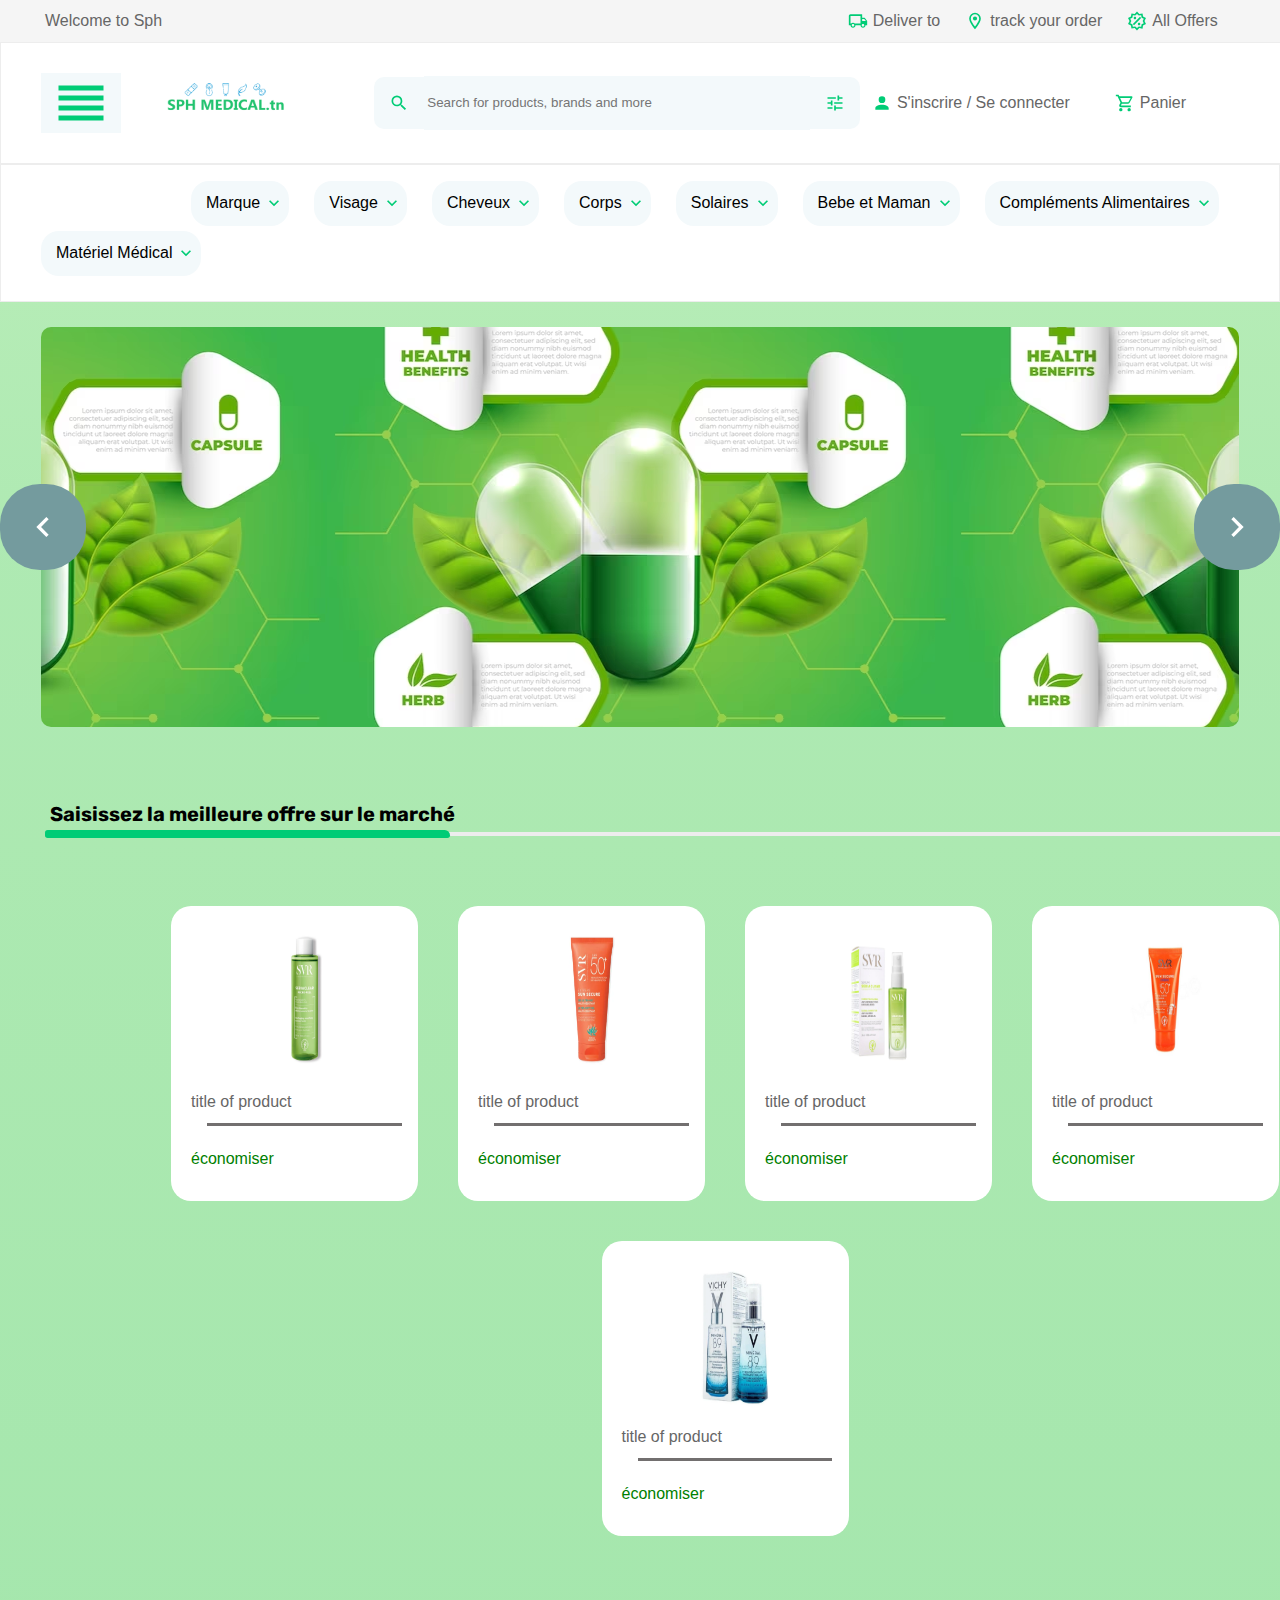
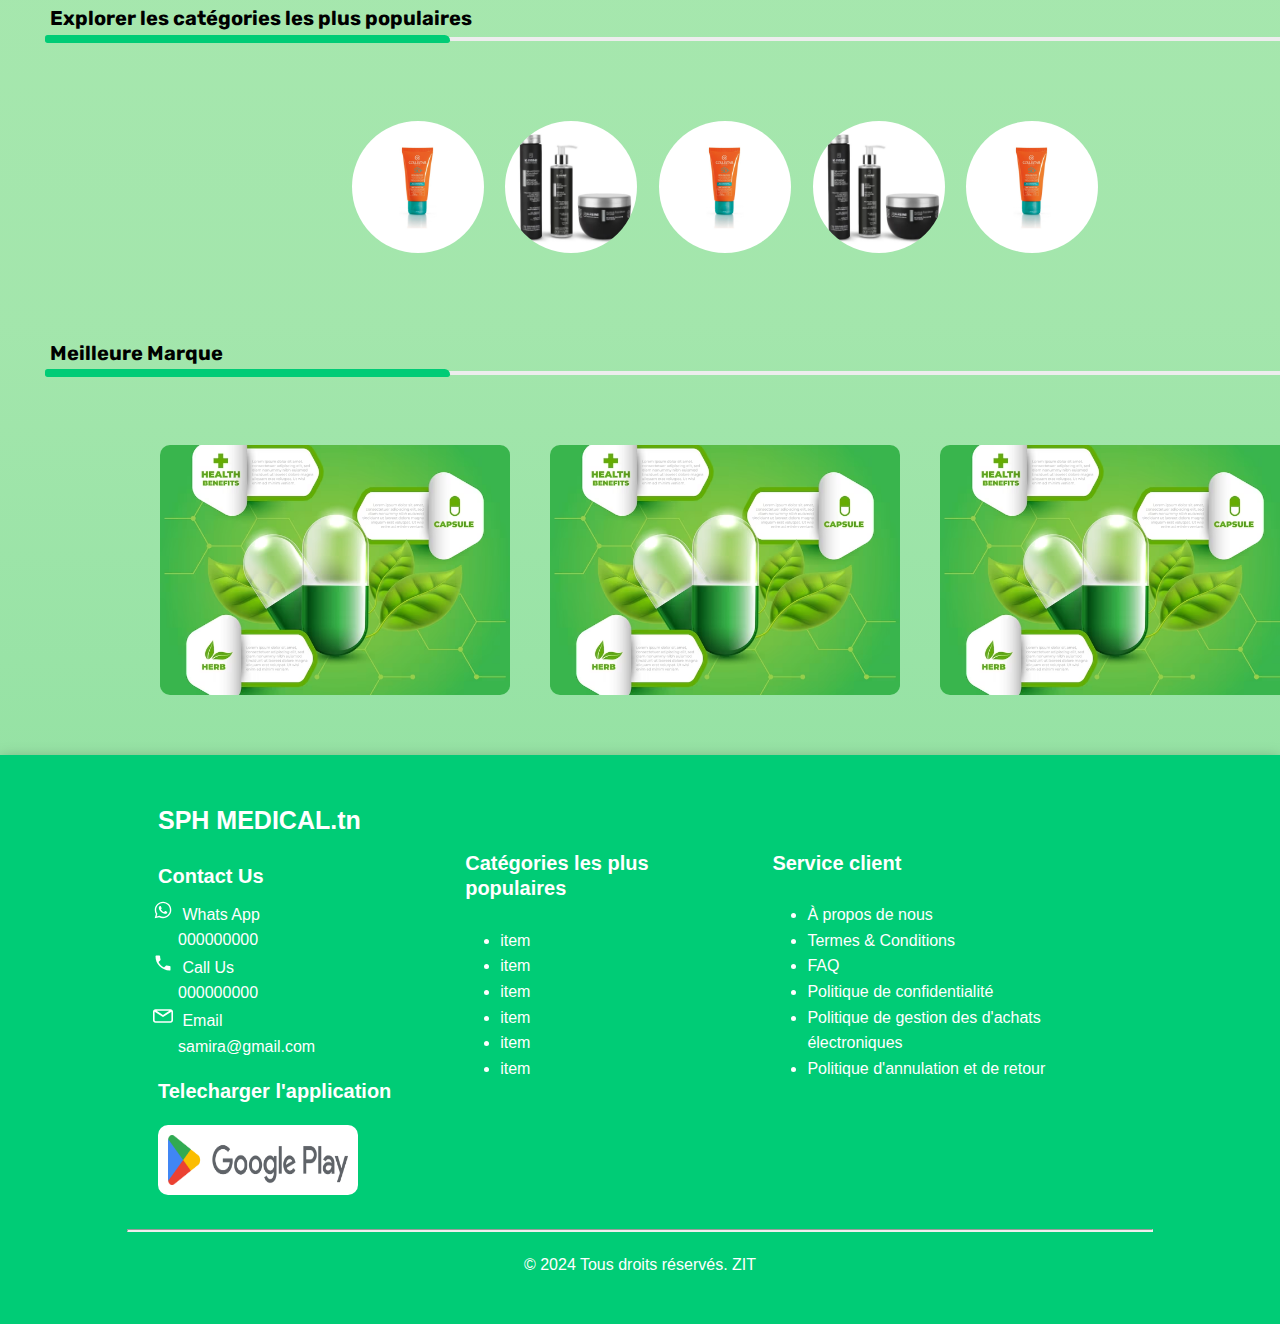
<file: index.html>
<!DOCTYPE html>
<html lang="fr">
<head>
    <meta charset="UTF-8">
    <meta name="viewport" content="width=device-width, initial-scale=1.0">
    <title>landing page </title>
    <link rel="stylesheet" href="style.css">
    
</head>
<script>
window.onload = function() {
    var images = ['product/marque.jpg','product/ecran.jpg','product/pub.jpg'];
    var currentImage = 0;

    var box = document.querySelector('.box');
    box.style.backgroundImage = 'url(' + images[currentImage] + ')';

    document.querySelector('.button-l').addEventListener('click', function() {
        currentImage--;
        if (currentImage < 0) {
            currentImage = images.length - 1;
        }
        box.style.backgroundImage = 'url(' + images[currentImage] + ')';
    });

    document.querySelector('.button-r').addEventListener('click', function() {
        currentImage++;
        if (currentImage >= images.length) {
            currentImage = 0;
        }
        box.style.backgroundImage = 'url(' + images[currentImage] + ')';
    });
}
    </script>
<body>
    <header>
        <nav class="info">
            <ul style = "list-style-type: none">
                <li><a href="#"class="item"> Welcome to Sph</a></li>
                <li><svg class="svg_fill"xmlns="http://www.w3.org/2000/svg" viewBox="0 0 24 24"><path d="M18 18.5C18.83 18.5 19.5 17.83 19.5 17C19.5 16.17 18.83 15.5 18 15.5C17.17 15.5 16.5 16.17 16.5 17C16.5 17.83 17.17 18.5 18 18.5M19.5 9.5H17V12H21.46L19.5 9.5M6 18.5C6.83 18.5 7.5 17.83 7.5 17C7.5 16.17 6.83 15.5 6 15.5C5.17 15.5 4.5 16.17 4.5 17C4.5 17.83 5.17 18.5 6 18.5M20 8L23 12V17H21C21 18.66 19.66 20 18 20C16.34 20 15 18.66 15 17H9C9 18.66 7.66 20 6 20C4.34 20 3 18.66 3 17H1V6C1 4.89 1.89 4 3 4H17V8H20M3 6V15H3.76C4.31 14.39 5.11 14 6 14C6.89 14 7.69 14.39 8.24 15H15V6H3Z" /></svg><a href="#"class="item">Deliver to </a></li>
                <li><svg class="svg_fill"xmlns="http://www.w3.org/2000/svg" viewBox="0 0 24 24"><path d="M12,6.5A2.5,2.5 0 0,1 14.5,9A2.5,2.5 0 0,1 12,11.5A2.5,2.5 0 0,1 9.5,9A2.5,2.5 0 0,1 12,6.5M12,2A7,7 0 0,1 19,9C19,14.25 12,22 12,22C12,22 5,14.25 5,9A7,7 0 0,1 12,2M12,4A5,5 0 0,0 7,9C7,10 7,12 12,18.71C17,12 17,10 17,9A5,5 0 0,0 12,4Z" /></svg><a href="#"class="item">track your order</a></li>
                <li><svg class="svg_fill"xmlns="http://www.w3.org/2000/svg" viewBox="0 0 24 24"><path d="M9.5 7C10.33 7 11 7.67 11 8.5C11 9.33 10.33 10 9.5 10C8.67 10 8 9.33 8 8.5C8 7.67 8.67 7 9.5 7M14.5 14C15.33 14 16 14.67 16 15.5C16 16.33 15.33 17 14.5 17C13.67 17 13 16.33 13 15.5C13 14.67 13.67 14 14.5 14M8.41 17L7 15.59L15.59 7L17 8.41L8.41 17M18.65 2.85L19.26 6.71L22.77 8.5L21 12L22.78 15.5L19.24 17.29L18.63 21.15L14.74 20.54L11.97 23.31L9.19 20.5L5.33 21.14L4.71 17.25L1.22 15.47L3 11.97L1.23 8.5L4.74 6.69L5.35 2.87L9.22 3.5L12 .695L14.76 3.46L18.65 2.85M20.1 9.37L17.5 8L17 5.11L14.1 5.53L12 3.5L9.9 5.53L7 5.11L6.5 8L3.9 9.37L5.2 12L3.9 14.63L6.5 16L7 18.89L9.9 18.47L12 20.5L14.1 18.47L17 18.89L17.5 16L20.1 14.63L18.8 12L20.1 9.37Z" /></svg><a href="#"class="item">All Offers</a></li>
            </ul>
        </nav>
        <nav class="search">
            <ul style = "list-style-type: none">
                <li><svg class="svg_fill bg"id="logo"xmlns="http://www.w3.org/2000/svg" viewBox="0 0 24 24"><path d="M3,15H21V13H3V15M3,19H21V17H3V19M3,11H21V9H3V11M3,5V7H21V5H3Z" /></svg>
                    <a href="dashboard.html"class="item-1">
                        <img src="res/logo.png" width="200" height="70" id="logo-1" alt="logo">                    </a></li>
                <li><div class="bgg-1"><svg class="svg_fill bg-1"xmlns="http://www.w3.org/2000/svg" viewBox="0 0 24 24"><path d="M9.5,3A6.5,6.5 0 0,1 16,9.5C16,11.11 15.41,12.59 14.44,13.73L14.71,14H15.5L20.5,19L19,20.5L14,15.5V14.71L13.73,14.44C12.59,15.41 11.11,16 9.5,16A6.5,6.5 0 0,1 3,9.5A6.5,6.5 0 0,1 9.5,3M9.5,5C7,5 5,7 5,9.5C5,12 7,14 9.5,14C12,14 14,12 14,9.5C14,7 12,5 9.5,5Z" /></svg>
                        </div>
                    <input type="text" id="input" placeholder="Search for products, brands and more"class="item-1">
                    <div class="bgg-2"><svg class="svg_fill bg-1"xmlns="http://www.w3.org/2000/svg" viewBox="0 0 24 24"><path d="M3,17V19H9V17H3M3,5V7H13V5H3M13,21V19H21V17H13V15H11V21H13M7,9V11H3V13H7V15H9V9H7M21,13V11H11V13H21M15,9H17V7H21V5H17V3H15V9Z" /></svg>
                    </div>
                </li>
                <li> <svg class="svg_fill"xmlns="http://www.w3.org/2000/svg" viewBox="0 0 24 24"><path d="M12,4A4,4 0 0,1 16,8A4,4 0 0,1 12,12A4,4 0 0,1 8,8A4,4 0 0,1 12,4M12,14C16.42,14 20,15.79 20,18V20H4V18C4,15.79 7.58,14 12,14Z" /></svg>
                    <a href="sign-in.html"class="item-1">S'inscrire / Se connecter</a></li>
                <li><svg class="svg_fill" xmlns="http://www.w3.org/2000/svg" viewBox="0 0 24 24"><path d="M17,18A2,2 0 0,1 19,20A2,2 0 0,1 17,22C15.89,22 15,21.1 15,20C15,18.89 15.89,18 17,18M1,2H4.27L5.21,4H20A1,1 0 0,1 21,5C21,5.17 20.95,5.34 20.88,5.5L17.3,11.97C16.96,12.58 16.3,13 15.55,13H8.1L7.2,14.63L7.17,14.75A0.25,0.25 0 0,0 7.42,15H19V17H7C5.89,17 5,16.1 5,15C5,14.65 5.09,14.32 5.24,14.04L6.6,11.59L3,4H1V2M7,18A2,2 0 0,1 9,20A2,2 0 0,1 7,22C5.89,22 5,21.1 5,20C5,18.89 5.89,18 7,18M16,11L18.78,6H6.14L8.5,11H16Z" /></svg>
                    <a href="#"class="item-1">Panier</a></li>
            
            </ul>
        

        </nav>
        <nav class="category">
            <ul style = "list-style-type: none">
           <li class="item-2">Marque<svg class="svg_fill" xmlns="http://www.w3.org/2000/svg" viewBox="0 0 24 24"><path d="M7.41,8.58L12,13.17L16.59,8.58L18,10L12,16L6,10L7.41,8.58Z" /></svg></li>
           <li class="item-2">Visage<svg class="svg_fill" xmlns="http://www.w3.org/2000/svg" viewBox="0 0 24 24"><path d="M7.41,8.58L12,13.17L16.59,8.58L18,10L12,16L6,10L7.41,8.58Z" /></svg></li>
           <li class="item-2">Cheveux<svg class="svg_fill" xmlns="http://www.w3.org/2000/svg" viewBox="0 0 24 24"><path d="M7.41,8.58L12,13.17L16.59,8.58L18,10L12,16L6,10L7.41,8.58Z" /></svg></li>
           <li class="item-2">Corps<svg class="svg_fill" xmlns="http://www.w3.org/2000/svg" viewBox="0 0 24 24"><path d="M7.41,8.58L12,13.17L16.59,8.58L18,10L12,16L6,10L7.41,8.58Z" /></svg></li>
           <li class="item-2">Solaires<svg class="svg_fill" xmlns="http://www.w3.org/2000/svg" viewBox="0 0 24 24"><path d="M7.41,8.58L12,13.17L16.59,8.58L18,10L12,16L6,10L7.41,8.58Z" /></svg></li>
           <li class="item-2">Bebe et Maman<svg class="svg_fill" xmlns="http://www.w3.org/2000/svg" viewBox="0 0 24 24"><path d="M7.41,8.58L12,13.17L16.59,8.58L18,10L12,16L6,10L7.41,8.58Z" /></svg></li>
           <li class="item-2">Compléments Alimentaires<svg class="svg_fill" xmlns="http://www.w3.org/2000/svg" viewBox="0 0 24 24"><path d="M7.41,8.58L12,13.17L16.59,8.58L18,10L12,16L6,10L7.41,8.58Z" /></svg></li>
           <li class="item-2">Matériel Médical<svg class="svg_fill" xmlns="http://www.w3.org/2000/svg" viewBox="0 0 24 24"><path d="M7.41,8.58L12,13.17L16.59,8.58L18,10L12,16L6,10L7.41,8.58Z" /></svg></li>
            </ul>
        </nav>
    </header>
<main>
    <section class="announce">
        <div class="button-l"> <svg class="svg_fill" xmlns="http://www.w3.org/2000/svg" viewBox="0 0 24 24"><path d="M15.41,16.58L10.83,12L15.41,7.41L14,6L8,12L14,18L15.41,16.58Z" /></svg></div>
        <a href="#"class="box"> </a>
        <div class="button-r"><svg class="svg_fill" xmlns="http://www.w3.org/2000/svg" viewBox="0 0 24 24"><path d="M8.59,16.58L13.17,12L8.59,7.41L10,6L16,12L10,18L8.59,16.58Z" /></svg></div>
    </section class >

    <section class="product">
        <div class="container-1">
            <div class="text-container">
                <span class="text">Saisissez la meilleure offre sur le marché</span> 
                <span class="text space">Voir Tous<svg class="svg_fill" xmlns="http://www.w3.org/2000/svg" viewBox="0 0 24 24"><path d="M8.59,16.58L13.17,12L8.59,7.41L10,6L16,12L10,18L8.59,16.58Z" /></svg></span> 
            </div>
            <div class="line-container">
                <div class="extra-line"></div>
                <div class="main-line"></div>
              </div>
        </div>
        <div class="product-1">
            <a href="#" class="box-1">
                <img class="prod" src="product/eau-tonique-lotion-svr-svr-sebiaclear-micro-peel-150ml.jpg" alt="photo">
                title of product
                <hr class="separator">
                <span style="color:green">économiser</span> 
            </a>
            <a href="#" class="box-1">
                <img class="prod" src="product/sun-secure-extreme-spf50-30-ml.jpg" alt="photo">
                title of product
                <hr class="separator">
                <span style="color:green">économiser</span> 
            </a>
            <a href="#" class="box-1">
                <img class="prod" src="product/SVR-SEBIACLEAR-SERUM-ANTI-IMPERFECTIONS-30ML.jpg" alt="photo">
                title of product
                <hr class="separator">
                <span style="color:green">économiser</span> 
            </a>
            <a href="#" class="box-1">
                <img class="prod" src="product/svr-sun-secure-creme-spf50-50ml.jpg" alt="photo">
                title of product
                <hr class="separator">
                <span style="color:green">économiser</span> 
            </a>
            <a href="#" class="box-1">
                <img class="prod" src="product/vichy-mineral-booster-89-50ml.jpg" alt="photo">
                title of product
                <hr class="separator">
                <span style="color:green">économiser</span> 
            </a>
        </div>

            <div class="container-1">
                <div class="text-container">
                <span class="text">Explorer les catégories les plus populaires </span> 
                <span class="text space">Voir Tous <svg class="svg_fill" xmlns="http://www.w3.org/2000/svg" viewBox="0 0 24 24"><path d="M8.59,16.58L13.17,12L8.59,7.41L10,6L16,12L10,18L8.59,16.58Z" /></svg></span> 
                </div>
                <div class="line-container">
                    <div class="extra-line"></div>
                    <div class="main-line"></div>
                  </div>
            </div>
        <div class="categorys">
            <a href="#"class="box-2"> <img class="cate"src="product/ecran.jpg" alt="photo"></a>
            <a href="#"class="box-2"> <img class="cate"src="product/pack-capillaire-reconstituant-intensif-k-reine.jpg" alt="photo"></a>
            <a href="#"class="box-2"> <img class="cate"src="product/ecran.jpg" alt="photo"></a>
            <a href="#"class="box-2"> <img class="cate"src="product/pack-capillaire-reconstituant-intensif-k-reine.jpg" alt="photo"></a>
            <a href="#"class="box-2"> <img class="cate"src="product/ecran.jpg" alt="photo"></a>
        </div>
        <div class="container-1">
            <div class="text-container">
            <span class="text">Meilleure Marque </span> 
            <span class="text space">Voir Tous <svg class="svg_fill" xmlns="http://www.w3.org/2000/svg" viewBox="0 0 24 24"><path d="M8.59,16.58L13.17,12L8.59,7.41L10,6L16,12L10,18L8.59,16.58Z" /></svg></span> 
            </div>
            <div class="line-container">
                <div class="extra-line"></div>
                <div class="main-line"></div>
              </div>
        </div>
        <div class="brand">
            <a href="#"class="box-3"></a>
            <a href="#"class="box-3"> </a>
            <a href="#"class="box-3"> </a>
        </div>

    </section>
</main>
    <footer>
        <div class="footer">
          <div class="cargo">
            <span class="l">SPH MEDICAL.tn</span>
            <span class="title">Contact Us </span>

            <span class="texts"><svg class="svg_fill w"xmlns="http://www.w3.org/2000/svg" viewBox="0 0 24 24"><path d="M12.04 2C6.58 2 2.13 6.45 2.13 11.91C2.13 13.66 2.59 15.36 3.45 16.86L2.05 22L7.3 20.62C8.75 21.41 10.38 21.83 12.04 21.83C17.5 21.83 21.95 17.38 21.95 11.92C21.95 9.27 20.92 6.78 19.05 4.91C17.18 3.03 14.69 2 12.04 2M12.05 3.67C14.25 3.67 16.31 4.53 17.87 6.09C19.42 7.65 20.28 9.72 20.28 11.92C20.28 16.46 16.58 20.15 12.04 20.15C10.56 20.15 9.11 19.76 7.85 19L7.55 18.83L4.43 19.65L5.26 16.61L5.06 16.29C4.24 15 3.8 13.47 3.8 11.91C3.81 7.37 7.5 3.67 12.05 3.67M8.53 7.33C8.37 7.33 8.1 7.39 7.87 7.64C7.65 7.89 7 8.5 7 9.71C7 10.93 7.89 12.1 8 12.27C8.14 12.44 9.76 14.94 12.25 16C12.84 16.27 13.3 16.42 13.66 16.53C14.25 16.72 14.79 16.69 15.22 16.63C15.7 16.56 16.68 16.03 16.89 15.45C17.1 14.87 17.1 14.38 17.04 14.27C16.97 14.17 16.81 14.11 16.56 14C16.31 13.86 15.09 13.26 14.87 13.18C14.64 13.1 14.5 13.06 14.31 13.3C14.15 13.55 13.67 14.11 13.53 14.27C13.38 14.44 13.24 14.46 13 14.34C12.74 14.21 11.94 13.95 11 13.11C10.26 12.45 9.77 11.64 9.62 11.39C9.5 11.15 9.61 11 9.73 10.89C9.84 10.78 10 10.6 10.1 10.45C10.23 10.31 10.27 10.2 10.35 10.04C10.43 9.87 10.39 9.73 10.33 9.61C10.27 9.5 9.77 8.26 9.56 7.77C9.36 7.29 9.16 7.35 9 7.34C8.86 7.34 8.7 7.33 8.53 7.33Z" /></svg>
                Whats App <br>
                <span class="result">000000000</span> 
                
            </span>
            <span class="texto">
                <svg class="svg_fill w" xmlns="http://www.w3.org/2000/svg" viewBox="0 0 24 24"><path d="M6.62,10.79C8.06,13.62 10.38,15.94 13.21,17.38L15.41,15.18C15.69,14.9 16.08,14.82 16.43,14.93C17.55,15.3 18.75,15.5 20,15.5A1,1 0 0,1 21,16.5V20A1,1 0 0,1 20,21A17,17 0 0,1 3,4A1,1 0 0,1 4,3H7.5A1,1 0 0,1 8.5,4C8.5,5.25 8.7,6.45 9.07,7.57C9.18,7.92 9.1,8.31 8.82,8.59L6.62,10.79Z" /></svg>
                Call Us <br>
                <span class="result">000000000</span> 
            </span>
            <span class="texto">
    
            <svg class="svg_fill w" height="800px" width="800px" version="1.1" id="Capa_1" xmlns="http://www.w3.org/2000/svg" xmlns:xlink="http://www.w3.org/1999/xlink" viewBox="0 0 75.294 75.294" xml:space="preserve"><g><path d="M66.097,12.089h-56.9C4.126,12.089,0,16.215,0,21.286v32.722c0,5.071,4.126,9.197,9.197,9.197h56.9c5.071,0,9.197-4.126,9.197-9.197V21.287C75.295,16.215,71.169,12.089,66.097,12.089z M61.603,18.089L37.647,33.523L13.691,18.089H61.603z M66.097,57.206h-56.9C7.434,57.206,6,55.771,6,54.009V21.457l29.796,19.16c0.04,0.025,0.083,0.042,0.124,0.065c0.043,0.024,0.087,0.047,0.131,0.069c0.231,0.119,0.469,0.215,0.712,0.278c0.025,0.007,0.05,0.01,0.075,0.016c0.267,0.063,0.537,0.102,0.807,0.102c0.001,0,0.002,0,0.002,0c0.002,0,0.003,0,0.004,0c0.27,0,0.54-0.038,0.807-0.102c0.025-0.006,0.05-0.009,0.075-0.016c0.243-0.063,0.48-0.159,0.712-0.278c0.044-0.022,0.088-0.045,0.131-0.069c0.041-0.023,0.084-0.04,0.124-0.065l29.796-19.16v32.551C69.295,55.771,67.86,57.206,66.097,57.206z"/></g></svg>
            Email <br>
            <span class="result">samira@gmail.com</span> 
            </span>
            <div class="main-container">
                <span class="title fix">
                    Telecharger l'application
                </span>
        
                <img src="res/Google_Play_2022_logo.svg.png" class="fill" alt="google logo" width="180" height="50">

                
            </div>
            </div>
            <div class="cargo">
                <span class="title">Catégories les plus populaires</span>
                <ul>
                    <li class="text-2">item</li>
                    <li class="text-2">item</li>
                    <li class="text-2">item</li>
                    <li class="text-2">item</li>
                    <li class="text-2">item</li>
                    <li class="text-2">item</li>
                </ul>
            </div>
            <div class="cargo">
                <span class="title">Service client</span>
                <ul>
                    <li class="text-2">À propos de nous</li>
                    <li class="text-2">Termes & Conditions</li>
                    <li class="text-2">FAQ</li>
                    <li class="text-2">Politique de confidentialité</li>
                    <li class="text-2">Politique de gestion des d'achats électroniques</li>
                    <li class="text-2">Politique d'annulation et de retour</li>
                </ul>
            </div>
             
        </div>
         <div class="footer-1">
            <hr>
            © 2024 Tous droits réservés. ZIT
         </div>
         
    </footer>
</body>
</html>
</file>
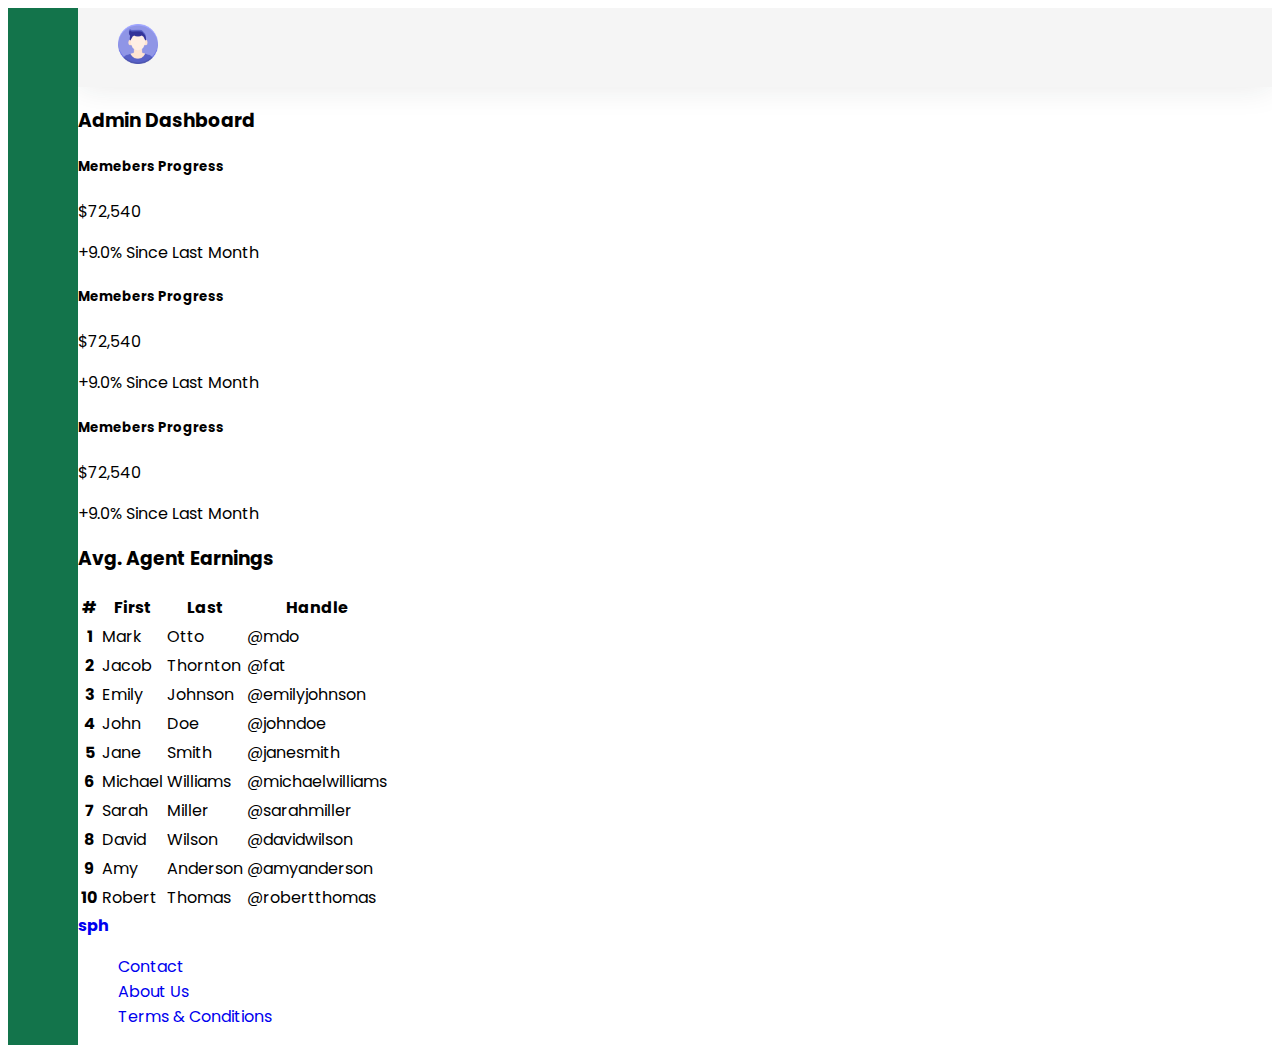
<file: dashboard.html>
<!DOCTYPE html>
<html>

<head>
    <meta charset="UTF-8">
    <meta http-equiv="X-UA-Compatible" content="IE=edge">
    <meta name="viewport" content="width=device-width, initial-scale=1.0">
    <title>Sidebar With Bootstrap</title>
    <link href="https://cdn.lineicons.com/4.0/lineicons.css" rel="stylesheet" />
    <link href="https://cdn.jsdelivr.net/npm/bootstrap@5.3.2/dist/css/bootstrap.min.css" rel="stylesheet"
        integrity="sha384-T3c6CoIi6uLrA9TneNEoa7RxnatzjcDSCmG1MXxSR1GAsXEV/Dwwykc2MPK8M2HN" crossorigin="anonymous">
    <link rel="stylesheet" href="styledash.css">
</head>

<body>
    <div class="wrapper">
        <aside id="sidebar">
            <div class="d-flex">
                <button class="toggle-btn" type="button">
                    <i class="lni lni-grid-alt"></i>
                </button>
                <div class="sidebar-logo">
                    <a href="#">Sph</a>
                </div>
            </div>
            <ul class="sidebar-nav">
                <li class="sidebar-item">
                    <a href="#" class="sidebar-link">
                        <i class="lni lni-user"></i>
                        <span>Profile</span>
                    </a>
                </li>
                <li class="sidebar-item">
                    <a href="#" class="sidebar-link">
                        <i class="lni lni-agenda"></i>
                        <span>Task</span>
                    </a>
                </li>
                <li class="sidebar-item">
                    <a href="#" class="sidebar-link collapsed has-dropdown" data-bs-toggle="collapse"
                        data-bs-target="#auth" aria-expanded="false" aria-controls="auth">
                        <i class="lni lni-protection"></i>
                        <span>Auth</span>
                    </a>
                    <ul id="auth" class="sidebar-dropdown list-unstyled collapse" data-bs-parent="#sidebar">
                        <li class="sidebar-item">
                            <a href="#" class="sidebar-link">Login</a>
                        </li>
                        <li class="sidebar-item">
                            <a href="#" class="sidebar-link">Register</a>
                        </li>
                    </ul>
                </li>
                <li class="sidebar-item">
                    <a href="#" class="sidebar-link collapsed has-dropdown" data-bs-toggle="collapse"
                        data-bs-target="#multi" aria-expanded="false" aria-controls="multi">
                        <i class="lni lni-layout"></i>
                        <span>Multi Level</span>
                    </a>
                    <ul id="multi" class="sidebar-dropdown list-unstyled collapse" data-bs-parent="#sidebar">
                        <li class="sidebar-item">
                            <a href="#" class="sidebar-link collapsed" data-bs-toggle="collapse"
                                data-bs-target="#multi-two" aria-expanded="false" aria-controls="multi-two">
                                Two Links
                            </a>
                            <ul id="multi-two" class="sidebar-dropdown list-unstyled collapse">
                                <li class="sidebar-item">
                                    <a href="#" class="sidebar-link">Link 1</a>
                                </li>
                                <li class="sidebar-item">
                                    <a href="#" class="sidebar-link">Link 2</a>
                                </li>
                            </ul>
                        </li>
                    </ul>
                </li>
                <li class="sidebar-item">
                    <a href="#" class="sidebar-link">
                        <i class="lni lni-popup"></i>
                        <span>Notification</span>
                    </a>
                </li>
                <li class="sidebar-item">
                    <a href="#" class="sidebar-link">
                        <i class="lni lni-cog"></i>
                        <span>Setting</span>
                    </a>
                </li>
            </ul>
            <div class="sidebar-footer">
                <a href="index.html" class="sidebar-link">
                    <i class="lni lni-exit"></i>
                    <span>Logout</span>
                </a>
            </div>
        </aside>
        <div class="main">
            <nav class="navbar navbar-expand px-4 py-3">
                <form action="#" class="d-none d-sm-inline-block">

                </form>
                <div class="navbar-collapse collapse">
                    <ul class="navbar-nav ms-auto">
                        <li class="nav-item dropdown">
                            <a href="#" data-bs-toggle="dropdown" class="nav-icon pe-md-0">
                                <img src="account.png" class="avatar img-fluid" alt="">
                            </a>
                            <div class="dropdown-menu dropdown-menu-end rounded">

                            </div>
                        </li>
                    </ul>
                </div>
            </nav>
            <main class="content px-3 py-4">
                <div class="container-fluid">
                    <div class="mb-3">
                        <h3 class="fw-bold fs-4 mb-3">Admin Dashboard</h3>
                        <div class="row">
                            <div class="col-12 col-md-4 ">
                                <div class="card border-0">
                                    <div class="card-body py-4">
                                        <h5 class="mb-2 fw-bold">
                                            Memebers Progress
                                        </h5>
                                        <p class="mb-2 fw-bold">
                                            $72,540
                                        </p>
                                        <div class="mb-0">
                                            <span class="badge text-success me-2">
                                                +9.0%
                                            </span>
                                            <span class=" fw-bold">
                                                Since Last Month
                                            </span>
                                        </div>
                                    </div>
                                </div>
                            </div>
                            <div class="col-12 col-md-4 ">
                                <div class="card  border-0">
                                    <div class="card-body py-4">
                                        <h5 class="mb-2 fw-bold">
                                            Memebers Progress
                                        </h5>
                                        <p class="mb-2 fw-bold">
                                            $72,540
                                        </p>
                                        <div class="mb-0">
                                            <span class="badge text-success me-2">
                                                +9.0%
                                            </span>
                                            <span class="fw-bold">
                                                Since Last Month
                                            </span>
                                        </div>
                                    </div>
                                </div>
                            </div>
                            <div class="col-12 col-md-4 ">
                                <div class="card border-0">
                                    <div class="card-body py-4">
                                        <h5 class="mb-2 fw-bold">
                                            Memebers Progress
                                        </h5>
                                        <p class="mb-2 fw-bold">
                                            $72,540
                                        </p>
                                        <div class="mb-0">
                                            <span class="badge text-success me-2">
                                                +9.0%
                                            </span>
                                            <span class="fw-bold">
                                                Since Last Month
                                            </span>
                                        </div>
                                    </div>
                                </div>
                            </div>
                        </div>
                        <h3 class="fw-bold fs-4 my-3">Avg. Agent Earnings
                        </h3>
                        <div class="row">
                            <div class="col-12">
                                <table class="table table-striped">
                                    <thead>
                                        <tr class="highlight">
                                            <th scope="col">#</th>
                                            <th scope="col">First</th>
                                            <th scope="col">Last</th>
                                            <th scope="col">Handle</th>
                                        </tr>
                                    </thead>
                                    <tbody>
                                        <tr>
                                            <th scope="row">1</th>
                                            <td>Mark</td>
                                            <td>Otto</td>
                                            <td>@mdo</td>
                                        </tr>
                                        <tr>
                                            <th scope="row">2</th>
                                            <td>Jacob</td>
                                            <td>Thornton</td>
                                            <td>@fat</td>
                                        </tr>
                                        <tr>
                                            <th scope="row">3</th>
                                            <td>Emily</td>
                                            <td>Johnson</td>
                                            <td>@emilyjohnson</td>
                                        </tr>
                                        <tr>
                                            <th scope="row">4</th>
                                            <td>John</td>
                                            <td>Doe</td>
                                            <td>@johndoe</td>
                                        </tr>
                                        <tr>
                                            <th scope="row">5</th>
                                            <td>Jane</td>
                                            <td>Smith</td>
                                            <td>@janesmith</td>
                                        </tr>
                                        <tr>
                                            <th scope="row">6</th>
                                            <td>Michael</td>
                                            <td>Williams</td>
                                            <td>@michaelwilliams</td>
                                        </tr>
                                        <tr>
                                            <th scope="row">7</th>
                                            <td>Sarah</td>
                                            <td>Miller</td>
                                            <td>@sarahmiller</td>
                                        </tr>
                                        <tr>
                                            <th scope="row">8</th>
                                            <td>David</td>
                                            <td>Wilson</td>
                                            <td>@davidwilson</td>
                                        </tr>
                                        <tr>
                                            <th scope="row">9</th>
                                            <td>Amy</td>
                                            <td>Anderson</td>
                                            <td>@amyanderson</td>
                                        </tr>
                                        <tr>
                                            <th scope="row">10</th>
                                            <td>Robert</td>
                                            <td>Thomas</td>
                                            <td>@robertthomas</td>
                                        </tr>
                                      
                                    </tbody>
                                </table>
                            </div>
                        </div>
                    </div>
                </div>
            </main>
            <footer class="footer">
                <div class="container-fluid">
                    <div class="row text-body-secondary">
                        <div class="col-6 text-start ">
                            <a class="text-body-secondary" href=" #">
                                <strong>sph</strong>
                            </a>
                        </div>
                        <div class="col-6 text-end text-body-secondary d-none d-md-block">
                            <ul class="list-inline mb-0">
                                <li class="list-inline-item">
                                    <a class="text-body-secondary" href="#">Contact</a>
                                </li>
                                <li class="list-inline-item">
                                    <a class="text-body-secondary" href="#">About Us</a>
                                </li>
                                <li class="list-inline-item">
                                    <a class="text-body-secondary" href="#">Terms & Conditions</a>
                                </li>
                            </ul>
                        </div>
                    </div>
                </div>
            </footer>
        </div>
    </div>
    <script src="https://cdn.jsdelivr.net/npm/bootstrap@5.3.2/dist/js/bootstrap.bundle.min.js"
        integrity="sha384-C6RzsynM9kWDrMNeT87bh95OGNyZPhcTNXj1NW7RuBCsyN/o0jlpcV8Qyq46cDfL"
        crossorigin="anonymous"></script>
    <script src="script.js"></script>
</body>

</html>
</file>
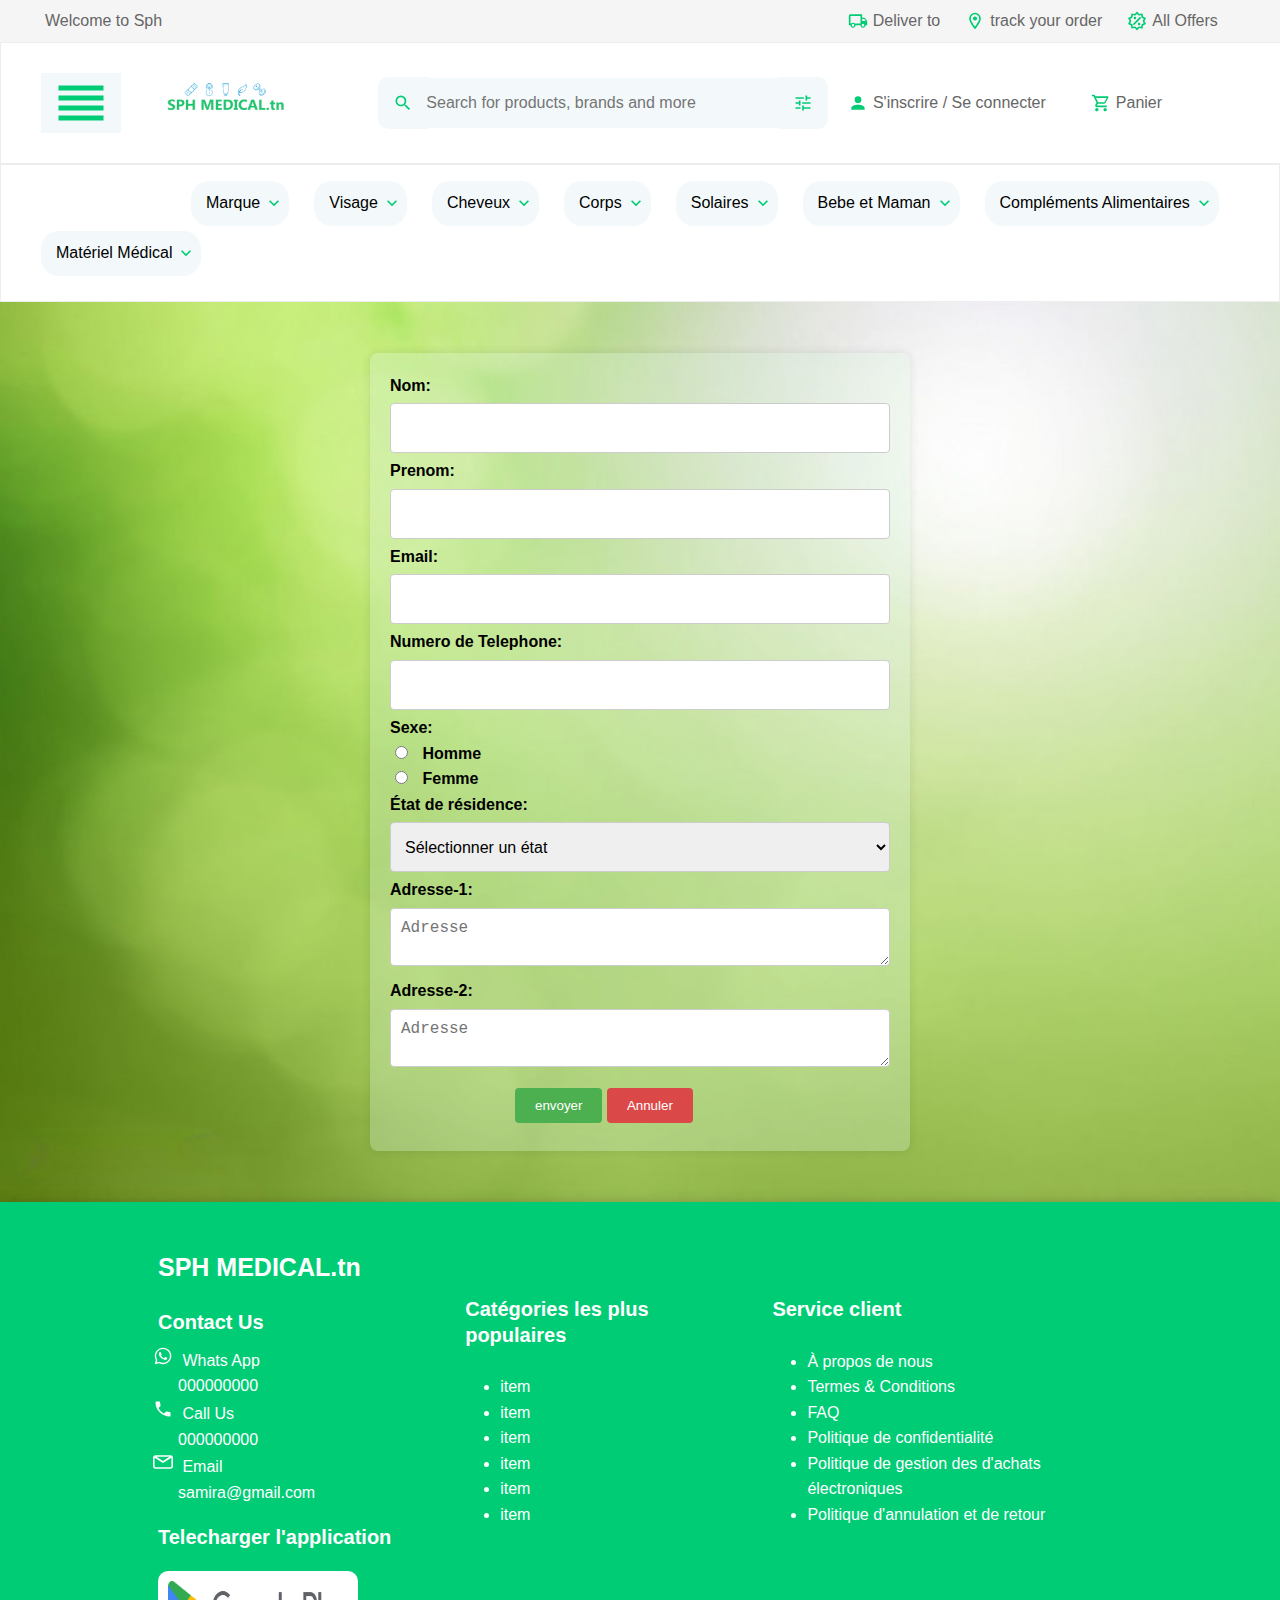
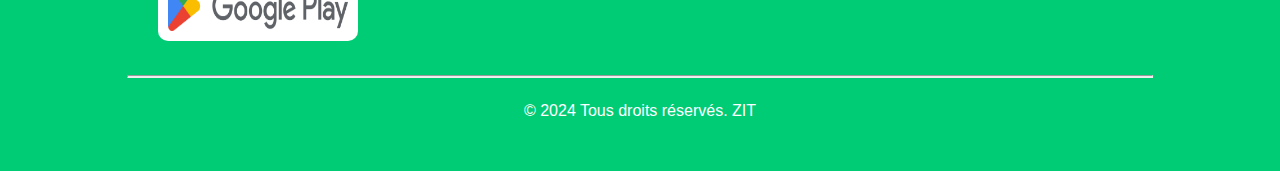
<file: form.html>
<!DOCTYPE html>
<html lang="fr">
<head>
    <meta charset="UTF-8">
    <meta name="viewport" content="width=device-width, initial-scale=1.0">
    <title>Sign-up </title>
    <link rel="stylesheet" href="styleform.css">
    
</head>
<script>
    function validateEmail(email) {
        var re = /^[a-zA-Z0-9._%+-]+@[a-zA-Z0-9.-]+\.[a-zA-Z]{2,}$/;
        return re.test(email);
    }
    
    function validateForm() {
        var email = document.getElementById('email').value;
        var nom = document.getElementById('nom').value;
        var prenom = document.getElementById('prenom').value;
    
        if (!validateEmail(email)) {
            alert('Please enter a valid email.');
            return false;
        }
    
        if (nom === '') {
            alert('Please enter a nom.');
            return false;
        }
    
        if (prenom === '') {
            alert('Please enter a prenom.');
            return false;
        }
    
        return true;
    }
</script>
<body>
    <header>
        <nav class="info">
            <ul style = "list-style-type: none">
                <li><a href="#"class="item"> Welcome to Sph</a></li>
                <li><svg class="svg_fill"xmlns="http://www.w3.org/2000/svg" viewBox="0 0 24 24"><path d="M18 18.5C18.83 18.5 19.5 17.83 19.5 17C19.5 16.17 18.83 15.5 18 15.5C17.17 15.5 16.5 16.17 16.5 17C16.5 17.83 17.17 18.5 18 18.5M19.5 9.5H17V12H21.46L19.5 9.5M6 18.5C6.83 18.5 7.5 17.83 7.5 17C7.5 16.17 6.83 15.5 6 15.5C5.17 15.5 4.5 16.17 4.5 17C4.5 17.83 5.17 18.5 6 18.5M20 8L23 12V17H21C21 18.66 19.66 20 18 20C16.34 20 15 18.66 15 17H9C9 18.66 7.66 20 6 20C4.34 20 3 18.66 3 17H1V6C1 4.89 1.89 4 3 4H17V8H20M3 6V15H3.76C4.31 14.39 5.11 14 6 14C6.89 14 7.69 14.39 8.24 15H15V6H3Z" /></svg><a href="#"class="item">Deliver to </a></li>
                <li><svg class="svg_fill"xmlns="http://www.w3.org/2000/svg" viewBox="0 0 24 24"><path d="M12,6.5A2.5,2.5 0 0,1 14.5,9A2.5,2.5 0 0,1 12,11.5A2.5,2.5 0 0,1 9.5,9A2.5,2.5 0 0,1 12,6.5M12,2A7,7 0 0,1 19,9C19,14.25 12,22 12,22C12,22 5,14.25 5,9A7,7 0 0,1 12,2M12,4A5,5 0 0,0 7,9C7,10 7,12 12,18.71C17,12 17,10 17,9A5,5 0 0,0 12,4Z" /></svg><a href="#"class="item">track your order</a></li>
                <li><svg class="svg_fill"xmlns="http://www.w3.org/2000/svg" viewBox="0 0 24 24"><path d="M9.5 7C10.33 7 11 7.67 11 8.5C11 9.33 10.33 10 9.5 10C8.67 10 8 9.33 8 8.5C8 7.67 8.67 7 9.5 7M14.5 14C15.33 14 16 14.67 16 15.5C16 16.33 15.33 17 14.5 17C13.67 17 13 16.33 13 15.5C13 14.67 13.67 14 14.5 14M8.41 17L7 15.59L15.59 7L17 8.41L8.41 17M18.65 2.85L19.26 6.71L22.77 8.5L21 12L22.78 15.5L19.24 17.29L18.63 21.15L14.74 20.54L11.97 23.31L9.19 20.5L5.33 21.14L4.71 17.25L1.22 15.47L3 11.97L1.23 8.5L4.74 6.69L5.35 2.87L9.22 3.5L12 .695L14.76 3.46L18.65 2.85M20.1 9.37L17.5 8L17 5.11L14.1 5.53L12 3.5L9.9 5.53L7 5.11L6.5 8L3.9 9.37L5.2 12L3.9 14.63L6.5 16L7 18.89L9.9 18.47L12 20.5L14.1 18.47L17 18.89L17.5 16L20.1 14.63L18.8 12L20.1 9.37Z" /></svg><a href="#"class="item">All Offers</a></li>
            </ul>
        </nav>
        <nav class="search">
            <ul style = "list-style-type: none">
                <li><svg class="svg_fill bg"id="logo"xmlns="http://www.w3.org/2000/svg" viewBox="0 0 24 24"><path d="M3,15H21V13H3V15M3,19H21V17H3V19M3,11H21V9H3V11M3,5V7H21V5H3Z" /></svg>
                    <a href="dashboard/index.html"class="item-1">
                        <img src="res/logo.png" width="200" height="70" id="logo-1" alt="logo">                    </a></li>
                <li><div class="bgg-1"><svg class="svg_fill bg-1"xmlns="http://www.w3.org/2000/svg" viewBox="0 0 24 24"><path d="M9.5,3A6.5,6.5 0 0,1 16,9.5C16,11.11 15.41,12.59 14.44,13.73L14.71,14H15.5L20.5,19L19,20.5L14,15.5V14.71L13.73,14.44C12.59,15.41 11.11,16 9.5,16A6.5,6.5 0 0,1 3,9.5A6.5,6.5 0 0,1 9.5,3M9.5,5C7,5 5,7 5,9.5C5,12 7,14 9.5,14C12,14 14,12 14,9.5C14,7 12,5 9.5,5Z" /></svg>
                        </div>
                    <input type="text" id="input" placeholder="Search for products, brands and more"class="item-1">
                    <div class="bgg-2"><svg class="svg_fill bg-1"xmlns="http://www.w3.org/2000/svg" viewBox="0 0 24 24"><path d="M3,17V19H9V17H3M3,5V7H13V5H3M13,21V19H21V17H13V15H11V21H13M7,9V11H3V13H7V15H9V9H7M21,13V11H11V13H21M15,9H17V7H21V5H17V3H15V9Z" /></svg>
                    </div>
                </li>
                <li> <svg class="svg_fill"xmlns="http://www.w3.org/2000/svg" viewBox="0 0 24 24"><path d="M12,4A4,4 0 0,1 16,8A4,4 0 0,1 12,12A4,4 0 0,1 8,8A4,4 0 0,1 12,4M12,14C16.42,14 20,15.79 20,18V20H4V18C4,15.79 7.58,14 12,14Z" /></svg>
                    <a href="#"class="item-1">S'inscrire / Se connecter</a></li>
                <li><svg class="svg_fill" xmlns="http://www.w3.org/2000/svg" viewBox="0 0 24 24"><path d="M17,18A2,2 0 0,1 19,20A2,2 0 0,1 17,22C15.89,22 15,21.1 15,20C15,18.89 15.89,18 17,18M1,2H4.27L5.21,4H20A1,1 0 0,1 21,5C21,5.17 20.95,5.34 20.88,5.5L17.3,11.97C16.96,12.58 16.3,13 15.55,13H8.1L7.2,14.63L7.17,14.75A0.25,0.25 0 0,0 7.42,15H19V17H7C5.89,17 5,16.1 5,15C5,14.65 5.09,14.32 5.24,14.04L6.6,11.59L3,4H1V2M7,18A2,2 0 0,1 9,20A2,2 0 0,1 7,22C5.89,22 5,21.1 5,20C5,18.89 5.89,18 7,18M16,11L18.78,6H6.14L8.5,11H16Z" /></svg>
                    <a href="#"class="item-1">Panier</a></li>
            
            </ul>
        

        </nav>
        <nav class="category">
            <ul style = "list-style-type: none">
           <li class="item-2">Marque<svg class="svg_fill" xmlns="http://www.w3.org/2000/svg" viewBox="0 0 24 24"><path d="M7.41,8.58L12,13.17L16.59,8.58L18,10L12,16L6,10L7.41,8.58Z" /></svg></li>
           <li class="item-2">Visage<svg class="svg_fill" xmlns="http://www.w3.org/2000/svg" viewBox="0 0 24 24"><path d="M7.41,8.58L12,13.17L16.59,8.58L18,10L12,16L6,10L7.41,8.58Z" /></svg></li>
           <li class="item-2">Cheveux<svg class="svg_fill" xmlns="http://www.w3.org/2000/svg" viewBox="0 0 24 24"><path d="M7.41,8.58L12,13.17L16.59,8.58L18,10L12,16L6,10L7.41,8.58Z" /></svg></li>
           <li class="item-2">Corps<svg class="svg_fill" xmlns="http://www.w3.org/2000/svg" viewBox="0 0 24 24"><path d="M7.41,8.58L12,13.17L16.59,8.58L18,10L12,16L6,10L7.41,8.58Z" /></svg></li>
           <li class="item-2">Solaires<svg class="svg_fill" xmlns="http://www.w3.org/2000/svg" viewBox="0 0 24 24"><path d="M7.41,8.58L12,13.17L16.59,8.58L18,10L12,16L6,10L7.41,8.58Z" /></svg></li>
           <li class="item-2">Bebe et Maman<svg class="svg_fill" xmlns="http://www.w3.org/2000/svg" viewBox="0 0 24 24"><path d="M7.41,8.58L12,13.17L16.59,8.58L18,10L12,16L6,10L7.41,8.58Z" /></svg></li>
           <li class="item-2">Compléments Alimentaires<svg class="svg_fill" xmlns="http://www.w3.org/2000/svg" viewBox="0 0 24 24"><path d="M7.41,8.58L12,13.17L16.59,8.58L18,10L12,16L6,10L7.41,8.58Z" /></svg></li>
           <li class="item-2">Matériel Médical<svg class="svg_fill" xmlns="http://www.w3.org/2000/svg" viewBox="0 0 24 24"><path d="M7.41,8.58L12,13.17L16.59,8.58L18,10L12,16L6,10L7.41,8.58Z" /></svg></li>
            </ul>
        </nav>
    </header>
    <main>
       
            <form class="form" action="index.html" method="GET" onsubmit="return validateForm()" >
               
                <label for="nom">Nom:</label><br>
                <input type="text" id="nom" name="nom" required><br>
                
                <label for="prenom">Prenom:</label><br>
                <input type="text" id="prenom" name="prenom" required><br>
                
                <label for="email">Email:</label><br>
                <input type="email" id="email" name="email" required><br>
                
                <label for="numero-tele">Numero de Telephone:</label><br>
                <input type="tel" id="numero-tele" name="numero-tele" required><br>
                
                <label for="gender">Sexe:</label><br>
                <input type="radio" id="homme" name="gender" value="homme" required>
                <label for="homme">Homme</label><br>
                <input type="radio" id="femme" name="gender" value="femme" required>
                <label for="femme">Femme</label><br>
                
                <label for="etat">État de résidence:</label><br>
                <select id="etat" name="etat" required>
                    <option value="">Sélectionner un état</option>
                    <option value="ARIANA">Ariana</option>
                    <option value="BÉJA">Béja</option>
                    <option value="BEN AROUS">Ben Arous</option>
                    <option value="BIZERTE">Bizerte</option>
                    <option value="GABÈS">Gabès</option>
                    <option value="GAFSA">Gafsa</option>
                    <option value="JENDOUBA">Jendouba</option>
                    <option value="KAIROUAN">Kairouan</option>
                    <option value="KASSERINE">Kasserine</option>
                    <option value="KÉBILI">Kébili</option>
                    <option value="KEF">Kef</option>
                    <option value="MAHDIA">Mahdia</option>
                    <option value="MANOUBA">Manouba</option>
                    <option value="MÉDENINE">Médenine</option>
                    <option value="MONASTIR">Monastir</option>
                    <option value="NABEUL">Nabeul</option>
                    <option value="SFAX">Sfax</option>
                    <option value="SIDI BOUZID">Sidi Bouzid</option>
                    <option value="SILIANA">Siliana</option>
                    <option value="SOUSSE">Sousse</option>
                    <option value="TATAOUINE">Tataouine</option>
                    <option value="TOZEUR">Tozeur</option>
                    <option value="TUNIS">Tunis</option>
                    <option value="ZAGHOUAN">Zaghouan</option>
                </select><br>
                
                <label for="adresse-1">Adresse-1:</label><br>
                <textarea id="adresse-1" name="adresse-1" placeholder="Adresse" required></textarea><br>
        
                <label for="adresse-2">Adresse-2:</label><br>
                <textarea id="adresse-2" name="adresse-2" placeholder="Adresse" required></textarea><br>
                
                <input type="submit" value="envoyer">
                <input type="reset" value="Annuler">
            
            </form>
       
    </main>
    
    
    <footer>
        <div class="footer">
          <div class="cargo">
            <span class="l">SPH MEDICAL.tn</span>
            <span class="title">Contact Us </span>

            <span class="texts"><svg class="svg_fill w"xmlns="http://www.w3.org/2000/svg" viewBox="0 0 24 24"><path d="M12.04 2C6.58 2 2.13 6.45 2.13 11.91C2.13 13.66 2.59 15.36 3.45 16.86L2.05 22L7.3 20.62C8.75 21.41 10.38 21.83 12.04 21.83C17.5 21.83 21.95 17.38 21.95 11.92C21.95 9.27 20.92 6.78 19.05 4.91C17.18 3.03 14.69 2 12.04 2M12.05 3.67C14.25 3.67 16.31 4.53 17.87 6.09C19.42 7.65 20.28 9.72 20.28 11.92C20.28 16.46 16.58 20.15 12.04 20.15C10.56 20.15 9.11 19.76 7.85 19L7.55 18.83L4.43 19.65L5.26 16.61L5.06 16.29C4.24 15 3.8 13.47 3.8 11.91C3.81 7.37 7.5 3.67 12.05 3.67M8.53 7.33C8.37 7.33 8.1 7.39 7.87 7.64C7.65 7.89 7 8.5 7 9.71C7 10.93 7.89 12.1 8 12.27C8.14 12.44 9.76 14.94 12.25 16C12.84 16.27 13.3 16.42 13.66 16.53C14.25 16.72 14.79 16.69 15.22 16.63C15.7 16.56 16.68 16.03 16.89 15.45C17.1 14.87 17.1 14.38 17.04 14.27C16.97 14.17 16.81 14.11 16.56 14C16.31 13.86 15.09 13.26 14.87 13.18C14.64 13.1 14.5 13.06 14.31 13.3C14.15 13.55 13.67 14.11 13.53 14.27C13.38 14.44 13.24 14.46 13 14.34C12.74 14.21 11.94 13.95 11 13.11C10.26 12.45 9.77 11.64 9.62 11.39C9.5 11.15 9.61 11 9.73 10.89C9.84 10.78 10 10.6 10.1 10.45C10.23 10.31 10.27 10.2 10.35 10.04C10.43 9.87 10.39 9.73 10.33 9.61C10.27 9.5 9.77 8.26 9.56 7.77C9.36 7.29 9.16 7.35 9 7.34C8.86 7.34 8.7 7.33 8.53 7.33Z" /></svg>
                Whats App <br>
                <span class="result">000000000</span> 
                
            </span>
            <span class="texto">
                <svg class="svg_fill w" xmlns="http://www.w3.org/2000/svg" viewBox="0 0 24 24"><path d="M6.62,10.79C8.06,13.62 10.38,15.94 13.21,17.38L15.41,15.18C15.69,14.9 16.08,14.82 16.43,14.93C17.55,15.3 18.75,15.5 20,15.5A1,1 0 0,1 21,16.5V20A1,1 0 0,1 20,21A17,17 0 0,1 3,4A1,1 0 0,1 4,3H7.5A1,1 0 0,1 8.5,4C8.5,5.25 8.7,6.45 9.07,7.57C9.18,7.92 9.1,8.31 8.82,8.59L6.62,10.79Z" /></svg>
                Call Us <br>
                <span class="result">000000000</span> 
            </span>
            <span class="texto">
    
            <svg class="svg_fill w" height="800px" width="800px" version="1.1" id="Capa_1" xmlns="http://www.w3.org/2000/svg" xmlns:xlink="http://www.w3.org/1999/xlink" viewBox="0 0 75.294 75.294" xml:space="preserve"><g><path d="M66.097,12.089h-56.9C4.126,12.089,0,16.215,0,21.286v32.722c0,5.071,4.126,9.197,9.197,9.197h56.9c5.071,0,9.197-4.126,9.197-9.197V21.287C75.295,16.215,71.169,12.089,66.097,12.089z M61.603,18.089L37.647,33.523L13.691,18.089H61.603z M66.097,57.206h-56.9C7.434,57.206,6,55.771,6,54.009V21.457l29.796,19.16c0.04,0.025,0.083,0.042,0.124,0.065c0.043,0.024,0.087,0.047,0.131,0.069c0.231,0.119,0.469,0.215,0.712,0.278c0.025,0.007,0.05,0.01,0.075,0.016c0.267,0.063,0.537,0.102,0.807,0.102c0.001,0,0.002,0,0.002,0c0.002,0,0.003,0,0.004,0c0.27,0,0.54-0.038,0.807-0.102c0.025-0.006,0.05-0.009,0.075-0.016c0.243-0.063,0.48-0.159,0.712-0.278c0.044-0.022,0.088-0.045,0.131-0.069c0.041-0.023,0.084-0.04,0.124-0.065l29.796-19.16v32.551C69.295,55.771,67.86,57.206,66.097,57.206z"/></g></svg>
            Email <br>
            <span class="result">samira@gmail.com</span> 
            </span>
            <div class="main-container">
                <span class="title fix">
                    Telecharger l'application
                </span>
        
                <img src="res/Google_Play_2022_logo.svg.png" class="fill" alt="google logo" width="180" height="50">

                
            </div>
            </div>
            <div class="cargo">
                <span class="title">Catégories les plus populaires</span>
                <ul>
                    <li class="text-2">item</li>
                    <li class="text-2">item</li>
                    <li class="text-2">item</li>
                    <li class="text-2">item</li>
                    <li class="text-2">item</li>
                    <li class="text-2">item</li>
                </ul>
            </div>
            <div class="cargo">
                <span class="title">Service client</span>
                <ul>
                    <li class="text-2">À propos de nous</li>
                    <li class="text-2">Termes & Conditions</li>
                    <li class="text-2">FAQ</li>
                    <li class="text-2">Politique de confidentialité</li>
                    <li class="text-2">Politique de gestion des d'achats électroniques</li>
                    <li class="text-2">Politique d'annulation et de retour</li>
                </ul>
            </div>
             
        </div>
         <div class="footer-1">
            <hr>
            © 2024 Tous droits réservés. ZIT
         </div>
         
    </footer>
</body>
</html>
</file>
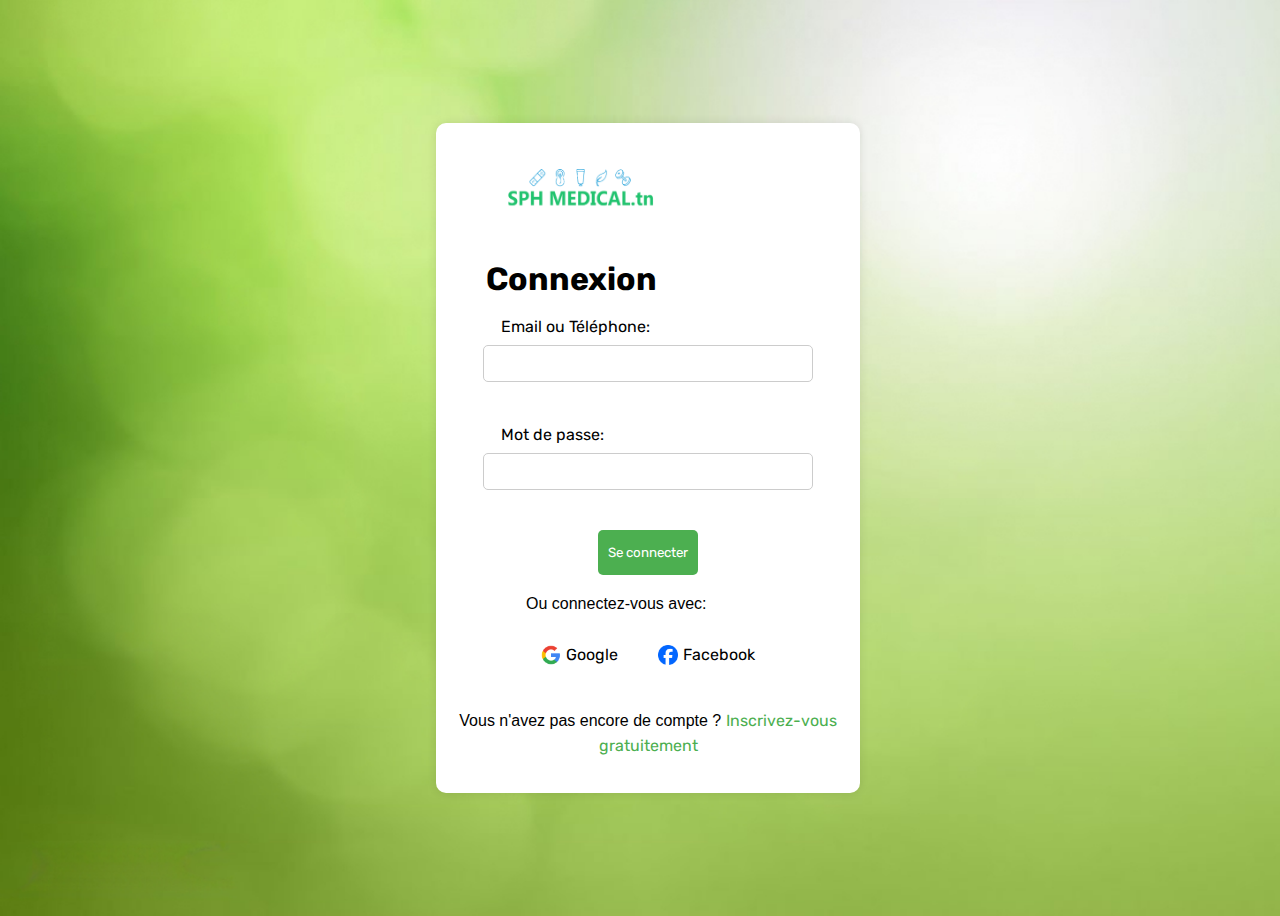
<file: sign-in.html>
<!DOCTYPE html>
<html lang="fr">
<head>
    <meta charset="UTF-8">
    <meta name="viewport" content="width=device-width, initial-scale=1.0">
    <title>Connexion</title>
    <link rel="stylesheet" href="stylesign.css">
</head>
<body>
    <div class="container">
        <a href="index.html"> 
        <img src="res/logo.png" alt="logo" width="250"height="95">
        </a>
        <h1>Connexion</h1>
        <form>
            <label for="emailPhone">Email ou Téléphone:</label>
            <input type="text" id="emailPhone" name="emailPhone" required>
            <br>
            <label for="password">Mot de passe:</label>
            <input type="password" id="password" name="password" required>
            <br>
            <input type="submit" value="Se connecter">
        </form>
        <p id="c">Ou connectez-vous avec:</p>
        <div class="card">
            <a href="#"> <img src="res/googleicon.svg.png" alt="icongoogle"> Google</a>
            <a href="#"><img src="res/2023_Facebook_icon.svg.png" alt="iconfacebook"> Facebook</a>
        </div>
        <div class="register">
            <p>Vous n'avez pas encore de compte ? <a href="form.html">Inscrivez-vous gratuitement</a> </p>
        </div>
    </div>
</body>
</html>
</file>
<file: style.css>
@import url('https://fonts.googleapis.com/css2?family=Rubik:ital,wght@0,300..900;1,300..900&display=swap');
body{
    background-image: linear-gradient(
  180deg,
  hsl(113deg 65% 85%) 0%,
  hsl(118deg 61% 83%) 2%,
  hsl(124deg 58% 80%) 19%,
  hsl(128deg 57% 77%) 66%,
  hsl(132deg 57% 73%) 84%,
  hsl(136deg 57% 69%) 92%,
  hsl(139deg 58% 65%) 97%,
  hsl(142deg 59% 60%) 99%,
  hsl(146deg 60% 54%) 100%,
  hsl(155deg 100% 40%) 100%
);
    font-family: Arial, sans-serif;
    font-size: 16px;
    line-height: 1.6em;
    margin: 0;
    overflow:auto;
    padding: 0;
}

.info,.info ul{
    display: flex;
    flex-wrap: wrap;
    background-color: #F5F5F5;
    color:#666666 ;
    height: 42px;
    width: 100%;
    align-items: center;
    margin-top: 0;
}
.info ul li:first-child{
    flex-grow: 1;
}
.info ul li:last-child{
    margin-right: 3%;
}

.info ul li{
    list-style: none;
    padding: 0;
    margin: 0;
    display: flex;
    align-items: center;
}
.item{
   flex-grow: 0;
   margin: 5px;
   margin-right: 25px;
}
a{
    text-decoration: none;
    color: #666666;
}
.svg_fill{
    width: 20px;
    height: 20px;
    fill:#00CC76;
    cursor: pointer;

}
.bg{
    background-color: #F3F9FB;

}
.search{
    margin-top:0;
    border: 1px solid #EDEDED;
    padding-bottom:20px ;
    background-color: white;
    
}
.search,.search ul {

    display: flex;
    flex-wrap: wrap;
    align-items: center;
    width: 100%;
    padding-bottom: 0px;
    height:auto;
}
.search ul li {
    list-style: none;
    padding: 0;
    margin-right: 20px; 
    display: flex;
    align-items: center;
}
#input{
    width: 380px;
    height: 48px;
    background-color: #F3F9FB;
    border: none;
    padding: 3px;
}
#logo{
    width: 80px;
    height: 60px;
}
.item-1{
 
    margin: 5px;
    margin-right: 25px;
}
.search ul li:first-child{
    flex-grow: 1;
}
.search ul li:nth-child(2){
    flex-grow:2;
}

.search ul li:nth-child(4){
    flex-grow:6;
}
.bg-1{
    background-color: #F3F9FB;
}
.bgg-1{
    background-color: #F3F9FB;
    margin: -5px;
    width: 50px;
    height: 52px;
    display: flex;
    align-items: center;
    justify-content: center;
    border-radius: 10px  0px 0px 10px ;
    cursor: pointer; 
}
.bgg-2{
    background-color: #F3F9FB;
    margin: -25px;
    width: 50px;
    height: 52px;
    display: flex;
    align-items: center;
    justify-content: center;
    border-radius: 0px 10px 10px   0px    ;
    cursor: pointer;
}
input:focus {
    outline: none;
}
.category ul{
    display: flex;
    flex-wrap: wrap;
    align-items: center;
    justify-items: center;
    width: 100%;
    height: auto;
    padding-bottom: -10px;
    margin-bottom: 20px;


}
.category li {
    display: flex;
    align-items: center;
    justify-content: center;
    width: auto;
    height: 15px;
    padding: 15px;
    padding-right: 5px;
    border-radius:18px ;
    background-color: #F3F9FB;
    margin-bottom: 5px;
    margin-right: 25px;
}

.category ul li:first-child{
    margin-left: 150px;
}
.category{
    display: flex;
    flex-wrap: wrap;
    align-items: center;
    justify-items: center;
    border: 1px solid #EDEDED;
    background-color: white;
}
.category li svg{
    width: 20px;
    height: 20px;
    margin-left: 4px;

   
}
.item-2:hover , .item-2:hover svg {
    color: white; 
    fill: white; 
    background-color: #00CC76;
}
.announce {
    display: flex;
    align-items: center;
    justify-content: center;
    width:100% ;
    height: 450px;
}

.announce .box {
    background-color: #008F6C;
    border-radius:10px ;
    width: 1200px;
    height: 400px;
    background-image: url('product/pub.jpg');
    background-position: center;
    background-size:auto;
    transition: background 0.5s ease-in-out;
    
}
.announce .button-l{
    z-index: 1;
    display: flex;
    align-items: center;
    justify-content: center;
    width: 86px;
    height: 86px;
    background-color: #749b9e;
    border-radius: 40px;
    margin-right: -45px;
    cursor: pointer;
}
.announce .button-r{
    z-index: 1;
    display: flex;
    align-items: center;
    justify-content: center;
    width: 86px;
    height: 86px;
    background-color: #749b9e;
    border-radius: 40px;
    margin-left: -45px;
    cursor: pointer;
}
.announce .button-l svg,.announce .button-r svg{
    width: 40px;
    height: 40px;
    fill: white;
}
.product{
    display: flex;
    flex-wrap: wrap;
    flex-direction: column;
    align-items: center;
    justify-content: center;
    width: 100%;
    height: auto;
    padding-bottom: 20px;
    margin-bottom: 20px;
}
.box-1{
    display: flex;
    flex-direction: column;
    border-radius: 20px;
    width: 227px;
    height: 295px;
    background-color: white;
    margin: 20px;
    padding-left: 20px;
}
.box-1:hover{
    box-shadow: #666666 0px 0px 10px;
   
}
.box-1 img{
    justify-self: right;
}

.product-1{
    display: flex;
    flex-wrap: wrap;
    align-items: center;
    justify-content: center;
    width: 100%;
    height: auto;
    
}

.prod{
    width: 126px;
    height: 178px;
    margin: 0 auto;
    margin-top: 5px;
}
.line{
    width: 1400px;
    height: 1px;
    background-color: #EDEDED;
    margin-bottom: 20px;
}
.container-1{
    display: flex;
    flex-wrap: wrap;
    flex-direction: column;
    padding: 50px;
}


.cate{
    width: 132px;
    height: 132px;
    border-radius: 50%;
}
.text{
    font-size: 20px;
    font-weight: bold;
    display: flex;
    justify-content: center;
    font-family: "Rubik", sans-serif;

}
.text-container {
    display: flex;
    justify-content: space-between;
}
.categorys{
    display: flex;
    align-items: center;
    justify-items: center;
    height: 200px;
    justify-content: space-around;
    width: 60%;
}
.categorys a img:hover{
    border: 3px solid #00CC76;
    box-sizing: border-box;
  
  }
.separator {
    border: 1px solid rgb(114, 111, 111) ;
    width: 85%;
    height: 1px;
    background: rgb(114, 111, 111); 
}
.line {
    position: relative;
    border: none;
    height: 1px;
    background: black; 
}
.brand{
    display: flex;
    justify-content: center;
    align-items: center;
    width: 100%;
    height: auto;
}
.box-3{
    display: flex;
    flex-wrap: wrap;
    width: 350px;
    margin: 20px;
    height: 250px;
    border-radius: 10px; 
    background-image: url('product/marque.jpg');
    background-position: center;
    background-size: cover;
}
.box-3:hover{
    box-shadow: #666666 0px 0px 10px;
 
}
.box-3 img {
    border-radius: 10px; 
}
.line-container {
    margin-top: 5px;
    position: relative;
    width: 1350px; 
    height: 4px;
    background-color: #EDEDED;
  }
  
  .main-line {
    width: 100%;
    height: 100%;
  }
  
  .extra-line {
    width: 30%;
    height: 200%;
    background-color: #00CC76;
    border-radius: 5px 10px 5px 5px;
    position: absolute;
    left: -5px;
    top: -2px;
  }
  .main-container{
    display: flex;
    flex-direction: column;
  }
  .fill_logo{
    width: 200px;
    height: 180px;
    cursor: pointer;
  }
  footer{
    display: flex;
  flex-direction: column;
    flex-wrap: wrap;
    align-items: center;
    justify-content: center;
    width: 100%;
    height: 549px;
    background-color: #00CC76;
    padding-bottom: 20px;
    color:white;
    box-shadow: rgba(0, 0, 0, 0.35) 0px 5px 15px;
  }
  .cargo{
    display: flex;
    flex-direction: column;
    justify-content: center;
    width: 30%;
    height: auto;

  }
  .footer{
    display: flex;
    width: 80%;
    height: 80%;

  }
  .footer-1{
    display: flex;
    flex-direction: column;
    align-items: center;
    width: 100%;
    height: auto;
    margin-right: 50px;
  }
  .w{
    fill:white;
    margin-right:5px ;
    align-items: center;
  }
  .l{
    font-size: 25px;
    font-weight: bolder;
    margin-bottom: 10px;
    margin-left: 5px;

  }
  hr{
    width: 80%;
    height: 1px;
    background-color: #EDEDED;
    margin-bottom: 20px;
  } 
  .texts{
    font-size: 16px;
    
    
  }  
  .result{
    margin-left: 25px;
  }
  footer:nth-child(1) .l{
   

  }
  .title{
    font-size: 20px;
    font-weight: bold;
    margin: 20px;
    margin-bottom: 10px;
    margin-left: 5px;
  }
 
  .fill{
    margin-top: 10px;
    margin-left: 5px;
    fill: white;
    background-color:white ;
    border-radius: 10px;
    padding: 10px;
    cursor: pointer;
  }
  .cargo ul :last-child {
    margin-bottom: 75px;
  }
</file>
<file: styledash.css>
@import url('https://fonts.googleapis.com/css2?family=Poppins:wght@400;600&display=swap');

::after,
::before {
    box-sizing: border-box;
    margin: 0;
    padding: 0;
}

a {
    text-decoration: none;
}

li {
    list-style: none;
}

body {
    font-family: 'Poppins', sans-serif;
}

.wrapper {
    display: flex;
}

.main {
    display: flex;
    flex-direction: column;
    min-height: 100vh;
    width: 100%;
    overflow: hidden;
    transition: all 0.35s ease-in-out;
    background-color: #fff;
    min-width: 0;
}

#sidebar {
    width: 70px;
    min-width: 70px;
    z-index: 1000;
    transition: all .25s ease-in-out;
    background-color: #13744b;
    display: flex;
    flex-direction: column;
}

#sidebar.expand {
    width: 260px;
    min-width: 260px;
}

.toggle-btn {
    background-color: transparent;
    cursor: pointer;
    border: 0;
    padding: 1rem 1.5rem;
}

.toggle-btn i {
    font-size: 1.5rem;
    color: #FFF;
}

.sidebar-logo {
    margin: auto 0;
}

.sidebar-logo a {
    color: #FFF;
    font-size: 1.15rem;
    font-weight: 600;
}

#sidebar:not(.expand) .sidebar-logo,
#sidebar:not(.expand) a.sidebar-link span {
    display: none;
}

#sidebar.expand .sidebar-logo,
#sidebar.expand a.sidebar-link span {
    animation: fadeIn .25s ease;
}

@keyframes fadeIn {
    0% {
        opacity: 0;
    }

    100% {
        opacity: 1;
    }
}

.sidebar-nav {
    padding: 2rem 0;
    flex: 1 1 auto;
}

a.sidebar-link {
    padding: .625rem 1.625rem;
    color: #FFF;
    display: block;
    font-size: 0.9rem;
    white-space: nowrap;
    border-left: 3px solid transparent;
}

.sidebar-link i,
.dropdown-item i {
    font-size: 1.1rem;
    margin-right: .75rem;
}

a.sidebar-link:hover {
    background-color: rgba(255, 255, 255, .075);
    border-left: 3px solid #3b7ddd;
}

.sidebar-item {
    position: relative;
}

#sidebar:not(.expand) .sidebar-item .sidebar-dropdown {
    position: absolute;
    top: 0;
    left: 70px;
    background-color: #0e2238;
    padding: 0;
    min-width: 15rem;
    display: none;
}

#sidebar:not(.expand) .sidebar-item:hover .has-dropdown+.sidebar-dropdown {
    display: block;
    max-height: 15em;
    width: 100%;
    opacity: 1;
}

#sidebar.expand .sidebar-link[data-bs-toggle="collapse"]::after {
    border: solid;
    border-width: 0 .075rem .075rem 0;
    content: "";
    display: inline-block;
    padding: 2px;
    position: absolute;
    right: 1.5rem;
    top: 1.4rem;
    transform: rotate(-135deg);
    transition: all .2s ease-out;
}

#sidebar.expand .sidebar-link[data-bs-toggle="collapse"].collapsed::after {
    transform: rotate(45deg);
    transition: all .2s ease-out;
}

.navbar {
    background-color: #f5f5f5;
    box-shadow: 0 0 2rem 0 rgba(33, 37, 41, .1);
}

.navbar-expand .navbar-collapse {
    min-width: 200px;
}

.avatar {
    height: 40px;
    width: 40px;
}



@media (min-width: 768px) {}
</file>
<file: styleform.css>
@import url('https://fonts.googleapis.com/css2?family=Rubik:ital,wght@0,300..900;1,300..900&display=swap');
body{
    background-color: #8fcadd;
    font-family: Arial, sans-serif;
    font-size: 16px;
    line-height: 1.6em;
    margin: 0;
    overflow:auto;
    padding: 0;
}

.info,.info ul{
    display: flex;
    flex-wrap: wrap;
    background-color: #F5F5F5;
    color:#666666 ;
    height: 42px;
    width: 100%;
    align-items: center;
    margin-top: 0;
}
.info ul li:first-child{
    flex-grow: 1;
}
.info ul li:last-child{
    margin-right: 3%;
}

.info ul li{
    list-style: none;
    padding: 0;
    margin: 0;
    display: flex;
    align-items: center;
}
.item{
   flex-grow: 0;
   margin: 5px;
   margin-right: 25px;
}
a{
    text-decoration: none;
    color: #666666;
}
.svg_fill{
    width: 20px;
    height: 20px;
    fill:#00CC76;
    cursor: pointer;

}
.bg{
    background-color: #F3F9FB;

}
.search{
    margin-top:0;
    border: 1px solid #EDEDED;
    padding-bottom:20px ;
    background-color: white;
    
}
.search,.search ul {

    display: flex;
    flex-wrap: wrap;
    align-items: center;
    width: 100%;
    padding-bottom: 0px;
    height:auto;
}
.search ul li {
    list-style: none;
    padding: 0;
    margin-right: 20px; 
    display: flex;
    align-items: center;
}
#input{
    width: 380px;
    height: 48px;
    background-color: #F3F9FB;
    border: none;
    padding: 3px;
}
#logo{
    width: 80px;
    height: 60px;
}
.item-1{
 
    margin: 5px;
    margin-right: 25px;
}
.search ul li:first-child{
    flex-grow: 1;
}
.search ul li:nth-child(2){
    flex-grow:2;
}

.search ul li:nth-child(4){
    flex-grow:6;
}
.bg-1{
    background-color: #F3F9FB;
}
.bgg-1{
    background-color: #F3F9FB;
    margin: -5px;
    width: 50px;
    height: 52px;
    display: flex;
    align-items: center;
    justify-content: center;
    border-radius: 10px  0px 0px 10px ;
    cursor: pointer; 
}
.bgg-2{
    background-color: #F3F9FB;
    margin: -25px;
    width: 50px;
    height: 52px;
    display: flex;
    align-items: center;
    justify-content: center;
    border-radius: 0px 10px 10px   0px    ;
    cursor: pointer;
}
input:focus {
    outline: none;
}
.category ul{
    display: flex;
    flex-wrap: wrap;
    align-items: center;
    justify-items: center;
    width: 100%;
    height: auto;
    padding-bottom: -10px;
    margin-bottom: 20px;


}
.category li {
    display: flex;
    align-items: center;
    justify-content: center;
    width: auto;
    height: 15px;
    padding: 15px;
    padding-right: 5px;
    border-radius:18px ;
    background-color: #F3F9FB;
    margin-bottom: 5px;
    margin-right: 25px;
}

.category ul li:first-child{
    margin-left: 150px;
}
.category{
    display: flex;
    flex-wrap: wrap;
    align-items: center;
    justify-items: center;
    border: 1px solid #EDEDED;
    background-color: white;
}
.category li svg{
    width: 20px;
    height: 20px;
    margin-left: 4px;

   
}
.item-2:hover , .item-2:hover svg {
    color: white; 
    fill: white; 
    background-color: #00CC76;
}
.main-container{
    display: flex;
    flex-direction: column;
  }
  .fill_logo{
    width: 200px;
    height: 180px;
    cursor: pointer;
  }
  footer{
    display: flex;
  flex-direction: column;
    flex-wrap: wrap;
    align-items: center;
    justify-content: center;
    width: 100%;
    height: 549px;
    background-color: #00CC76;
    padding-bottom: 20px;
    color:white;
    box-shadow: rgba(0, 0, 0, 0.35) 0px 5px 15px;
  }
  .cargo{
    display: flex;
    flex-direction: column;
    justify-content: center;
    width: 30%;
    height: auto;

  }
  .footer{
    display: flex;
    width: 80%;
    height: 80%;

  }
  .footer-1{
    display: flex;
    flex-direction: column;
    align-items: center;
    width: 100%;
    height: auto;
    margin-right: 50px;
  }
  .w{
    fill:white;
    margin-right:5px ;
    align-items: center;
  }
  .l{
    font-size: 25px;
    font-weight: bolder;
    margin-bottom: 10px;
    margin-left: 5px;

  }
  hr{
    width: 80%;
    height: 1px;
    background-color: #EDEDED;
    margin-bottom: 20px;
  } 
  .texts{
    font-size: 16px;
    
    
  }  
  .result{
    margin-left: 25px;
  }
  footer:nth-child(1) .l{
   

  }
  .title{
    font-size: 20px;
    font-weight: bold;
    margin: 20px;
    margin-bottom: 10px;
    margin-left: 5px;
  }
 
  .fill{
    margin-top: 10px;
    margin-left: 5px;
    fill: white;
    background-color:white ;
    border-radius: 10px;
    padding: 10px;
    cursor: pointer;
  }
  .cargo ul :last-child {
    margin-bottom: 75px;
  }
main {
    display: flex;
    justify-content: center;
    align-items: center;
    height: 100vh;
    width: 100%;
    background-image: url("res/background.png");
    background-size: cover;
}



.form {
    background-color: rgba(216, 241, 217, 0.3);
    width:  500px;
    padding: 20px;
    border-radius: 8px;
    box-shadow: 0 0 10px rgba(0, 0, 0, 0.1);
}

label {
    font-weight: bold;
}

input[type="text"],
input[type="email"],
input[type="tel"],
select,
textarea#adresse-2,
textarea#adresse-1
 {
 
  outline: none;
  border: none;
  width: 500px;
  max-width: 500px;
  min-height: 50px;
  max-height: 300px;
  font-size: 16px;
  padding: 10px;
  margin: 5px 0;
  border: 1px solid #ccc;
  border-radius: 4px;
  box-sizing: border-box;
}

input[type="radio"] {
    margin-right: 10px;
}

input[type="submit"],
input[type="reset"] {
    outline: none;
    border: none;
    color: white;
    padding: 10px 20px;
    margin: 8px 0;
    border: none;
    border-radius: 4px;
    cursor: pointer;
}

input[type="submit"] {
    background-color: #4caf50;
    margin-left: 25%;
}

input[type="submit"]:hover {
    background-color: #45a049;
}

input[type="reset"] {
    background-color: #db4848;
}

input[type="reset"]:hover {
    background-color: #cc0000;
}
</file>
<file: stylesign.css>
@import url('https://fonts.googleapis.com/css2?family=Rubik:ital,wght@0,300..900;1,300..900&display=swap');
body{
 background-image: url("res/background.png");
    background-size: cover;
    font-family: Arial, sans-serif;
    font-size: 16px;
    line-height: 1.6em;
    overflow:auto;
    padding: 0;
    width: 100%;
    height: 100vh;
    display: flex;
    align-items: center;
    justify-content: center;
}
.container {
    width: 30%;
    height: 70%;
    padding: 20px;
    background-color: white;
    border-radius: 10px;
    box-shadow: 0px 0px 10px rgba(0,0,0,0.1);
}

h1 {
    padding-left:30px ;

    text-align: left;
    font-family: 'Rubik', sans-serif;
}

form {
    display: flex;
    flex-direction: column;
    width: 100%;
   
}

label {
    margin-bottom: 5px;
    margin-left: 45px;
    font-family: 'Rubik', sans-serif;
}

input[type="text"], input[type="password"] {
    margin-bottom: 15px;
    width: 80%;
    padding: 10px;
    border-radius: 5px;
    border: 1px solid #ccc;
    font-family: 'Rubik', sans-serif;
    align-self: center;
}

input[type="submit"] {
    width: 100px;
    height: 45px;
    padding: 10px;
    color: white;
    background-color: #4CAF50;
    border: none;
    border-radius: 5px;
    cursor: pointer;
    font-family: 'Rubik', sans-serif;
    align-self: center;
  
}
.card {
    display: flex;
    flex-direction: row;
    align-items: center;
    align-items: center;
    justify-content: center;
}
#c {
    margin-left: 70px;
    padding: 0;
    margin-bottom: 5px; 
}
.card a {
    display: flex;
    align-items: center;
    text-decoration: none;
    color: inherit;
    font-family: 'Rubik', sans-serif;
    margin: 20px;
    
}
.card img {
    
    width: 20px;
    height: 20px;
    margin-right: 5px;
}
.register {
    margin-top: 20px;
    text-align: center;
}
.register a {
    text-decoration: none;
    color: #4CAF50;
    font-family: 'Rubik', sans-serif;
}
</file>
